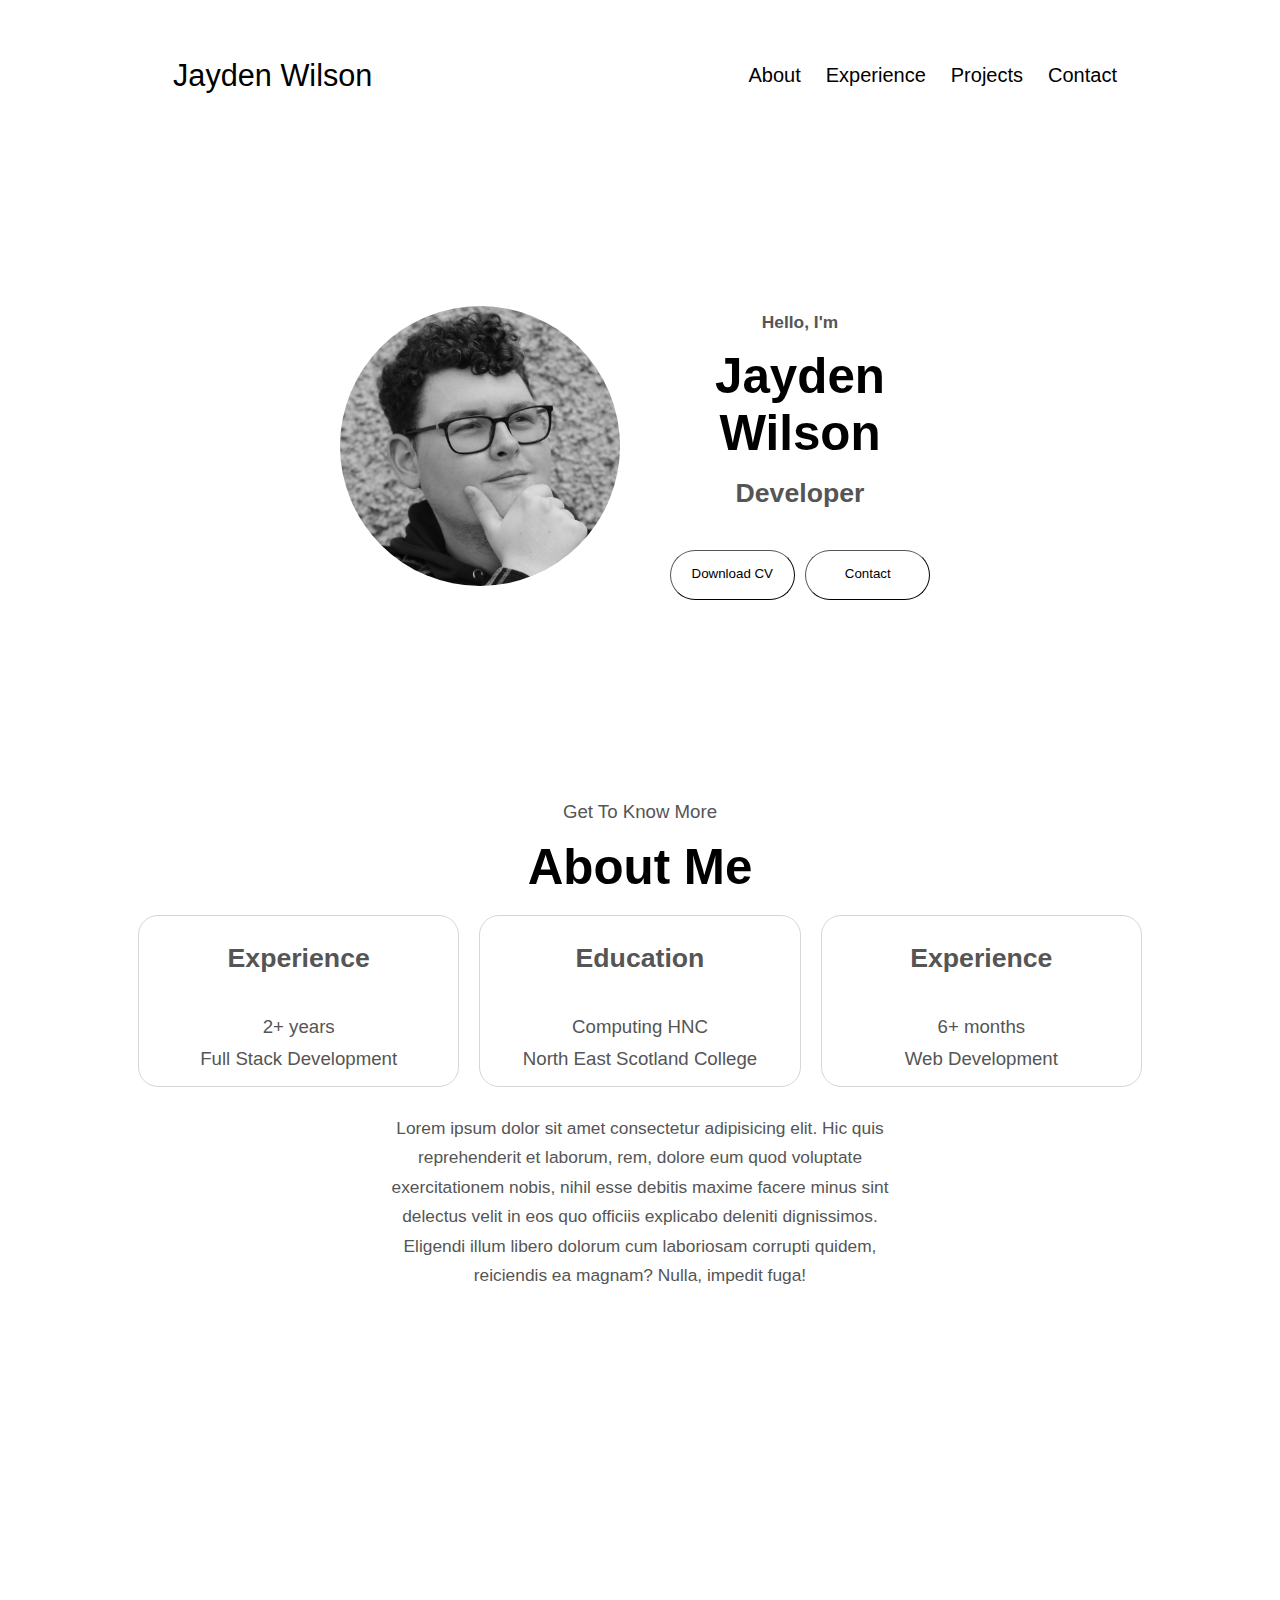
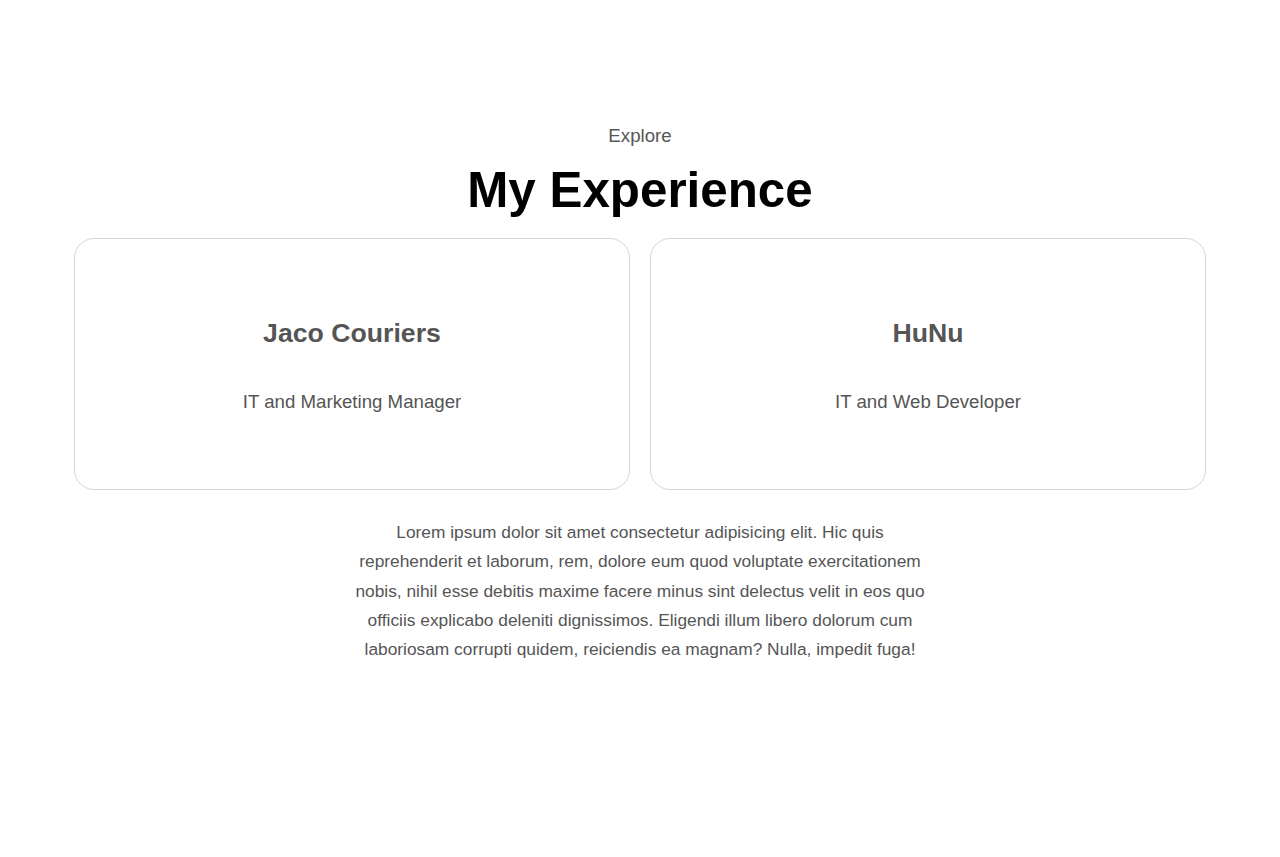
<file: index.html>
<!DOCTYPE html>
<html lang="en">
<head>
    <meta charset="UTF-8">
    <meta name="viewport" content="width=device-width, initial-scale=1.0">
    <meta http-equiv="refresh" content="0; url='HTML/HomePage.html'" />
    <title>Document</title>
</head>
<body>
    
</body>
</html>
</file>
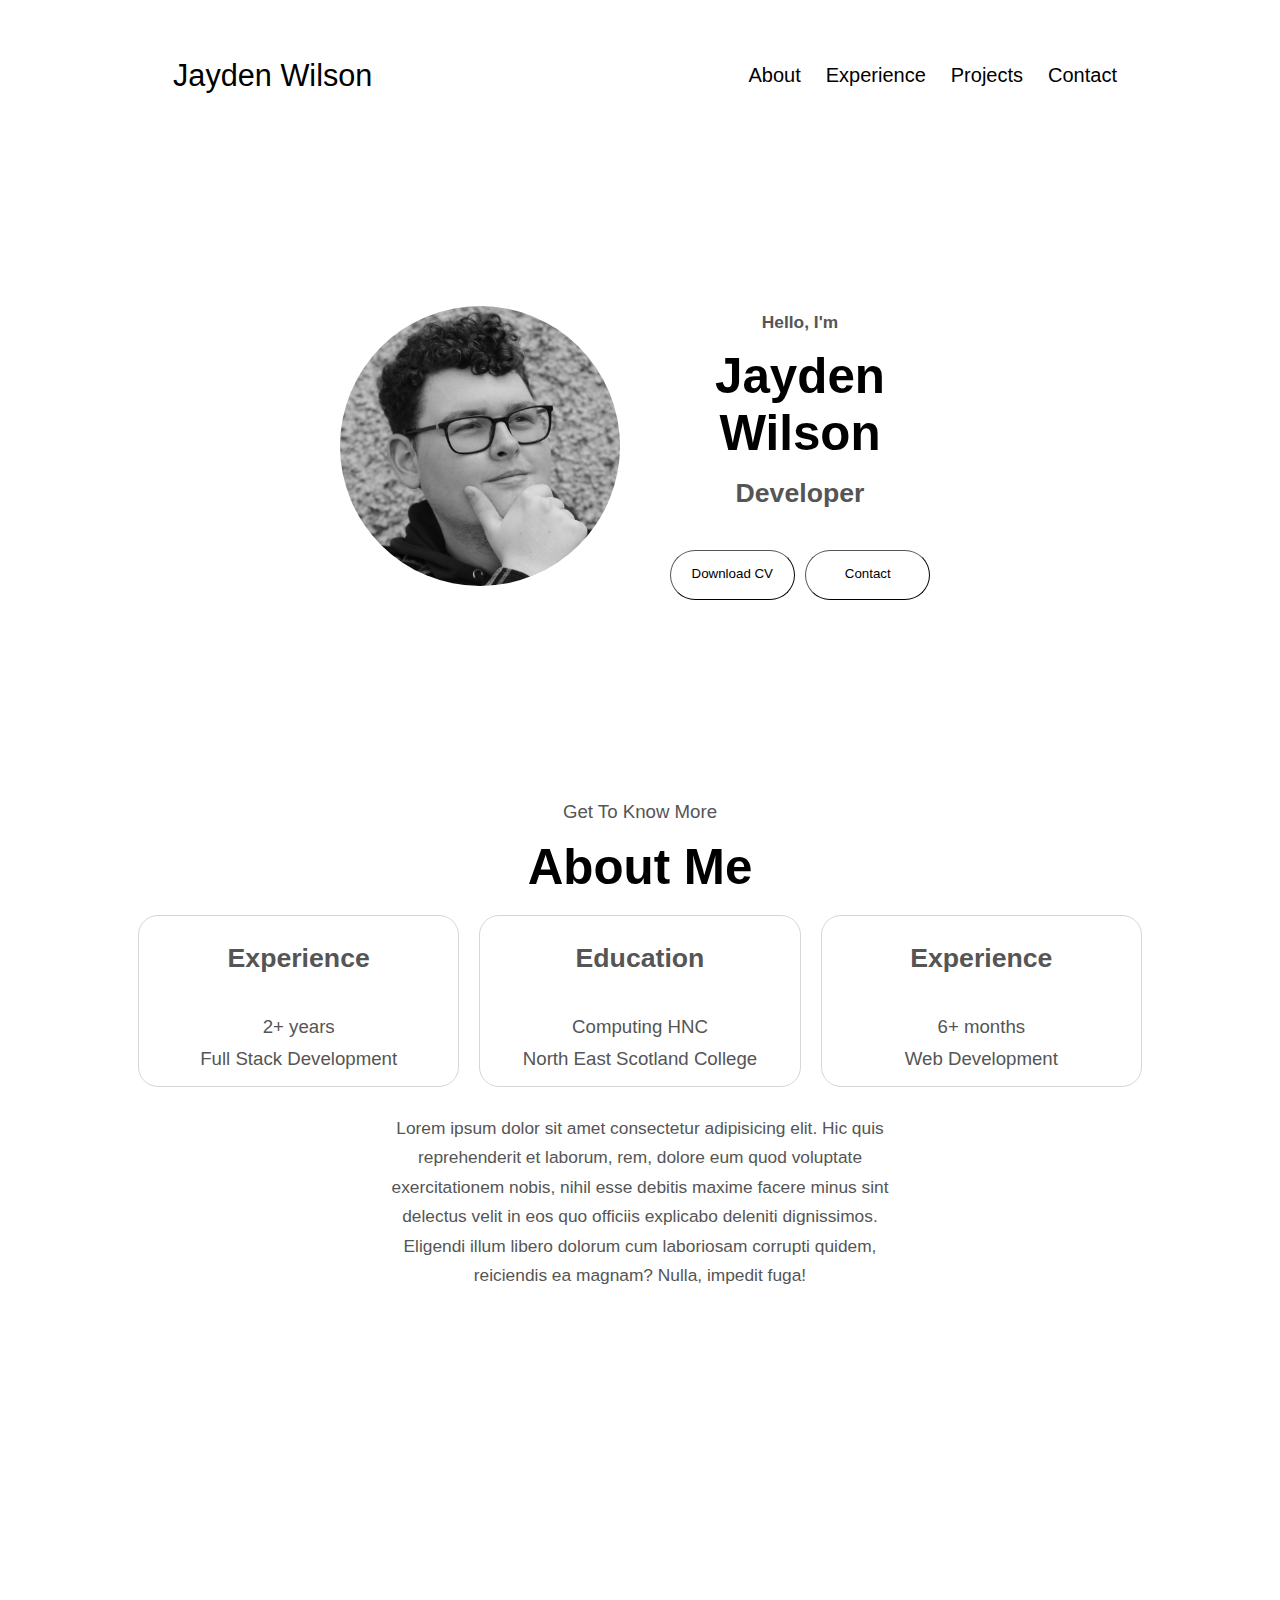
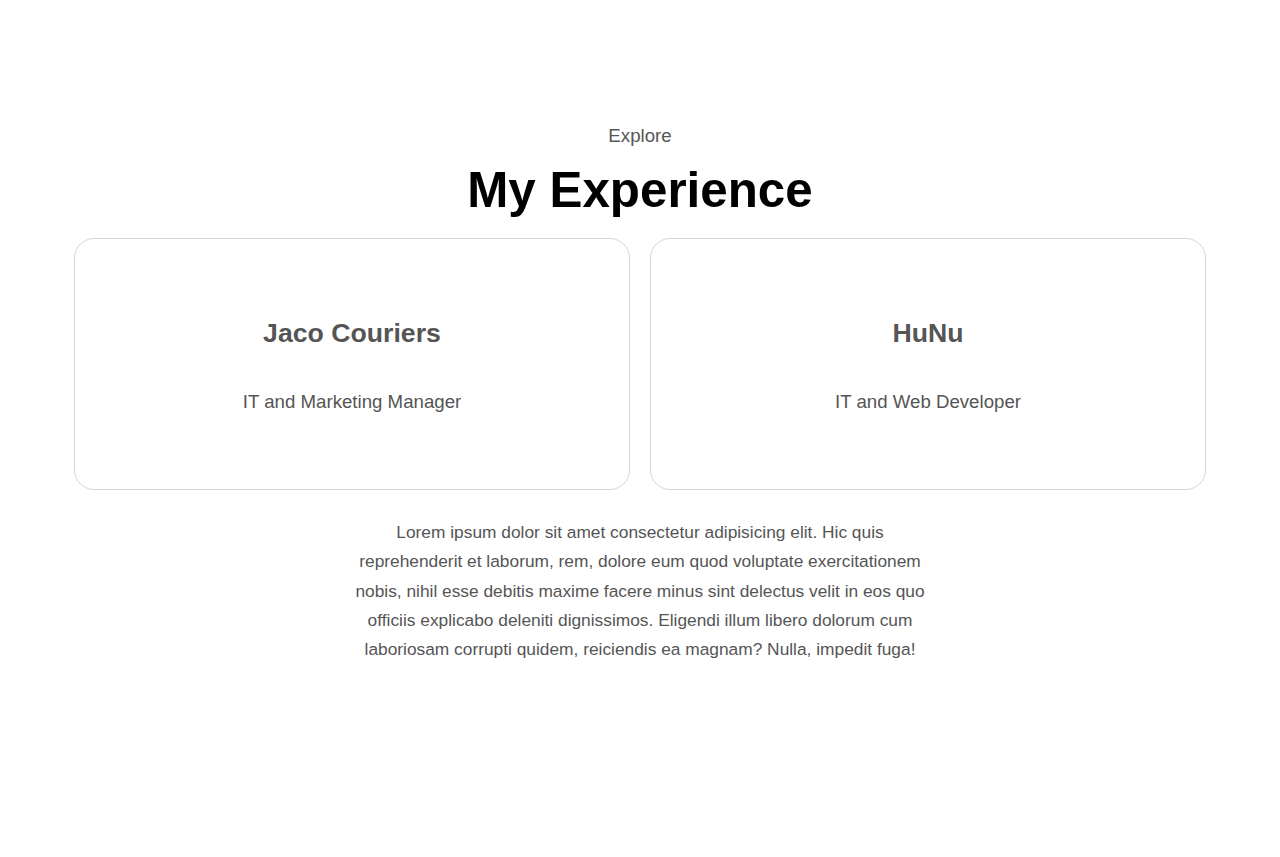
<file: HTML/HomePage.html>
<!DOCTYPE html>
<html lang="en">
<head>
    <meta charset="UTF-8">
    <meta name="viewport" content="width=device-width, initial-scale=1.0">
    <title>Document</title>
    <link href="../CSS/main.css" rel="stylesheet">
</head>


<header>
     <!-- #region Navigation-->
     <div class="Navigation">
        <h2>Jayden Wilson</h2>
        <ul>
            <li><a href="#AboutMe">About</a></li>
            <li><a href="#Experience">Experience</a></li>
            <li><a>Projects</a></li>
            <li><a>Contact</a></li>
        </ul>
    </div>
    <!-- #endregion -->
</header>


<body>

    <section id="Profile">
        <div id="ProfileContent">
            <div id="ProfileCardContainer">
                <div>
                    <img src="../Images/Profile.JPG">
                </div>
                <div>
                    <h6>Hello, I'm</h6>
                    <h1>Jayden Wilson</h1>
                    <h4>Developer</h4>

                    <button>Download CV</button>
                    <button>Contact</button>
                </div>
            </div>
        </div>

    </section>

    <section id="AboutMe">
        <div id="AboutMeTitle">
            <h5>Get To Know More</h5>
            <h1>About Me</h1>
        </div>

        <div id="AboutMeContent">
            <div id="AboutMeCardContainer">
                <div>
                    <h4>Experience</h4>
                    <h5>2+ years<br>Full Stack Development</h5>
                </div>
                <div>
                    <h4>Education</h4>
                    <h5>Computing HNC<br>North East Scotland College</h5>
                </div>
                <div>
                    <h4>Experience</h4>
                    <h5>6+ months<br>Web Development</h5>
                </div>
            </div>

            <div id="AboutMeDetailsText">
                <p>Lorem ipsum dolor sit amet consectetur adipisicing elit. Hic quis reprehenderit et laborum, rem, dolore eum quod voluptate exercitationem nobis, nihil esse debitis maxime facere minus sint delectus velit in eos quo officiis explicabo deleniti dignissimos. Eligendi illum libero dolorum cum laboriosam corrupti quidem, reiciendis ea magnam? Nulla, impedit fuga!</p>
            </div>
        </div>

    </section>

    <section id="Experience">
        <div id="ExperienceTitle">
            <h5>Explore</h5>
            <h1>My Experience</h1>
        </div>

        <div id="ExperienceContent">
            <div id="ExperienceCardContainer">
                <div>
                    <h4>Jaco Couriers</h4>
                    <h5>IT and Marketing Manager</h5>
                </div>
                <div>
                    <h4>HuNu</h4>
                    <h5>IT and Web Developer</h5>
                </div>
            </div>

            <div id="ExperienceDetailsText">
                <p>Lorem ipsum dolor sit amet consectetur adipisicing elit. Hic quis reprehenderit et laborum, rem, dolore eum quod voluptate exercitationem nobis, nihil esse debitis maxime facere minus sint delectus velit in eos quo officiis explicabo deleniti dignissimos. Eligendi illum libero dolorum cum laboriosam corrupti quidem, reiciendis ea magnam? Nulla, impedit fuga!</p>
            </div>
        </div>

    </section>

</body>
</html>
</file>
<file: CSS/main.css>
@import url("Header.css");
@import url("GlobalDefault.css");
@import url("GlobalHover.css");

@import url("Profile.css");
@import url("AboutMe.css");
@import url("Experience.css");

@import url("../Animations/Animations.css");
</file>
